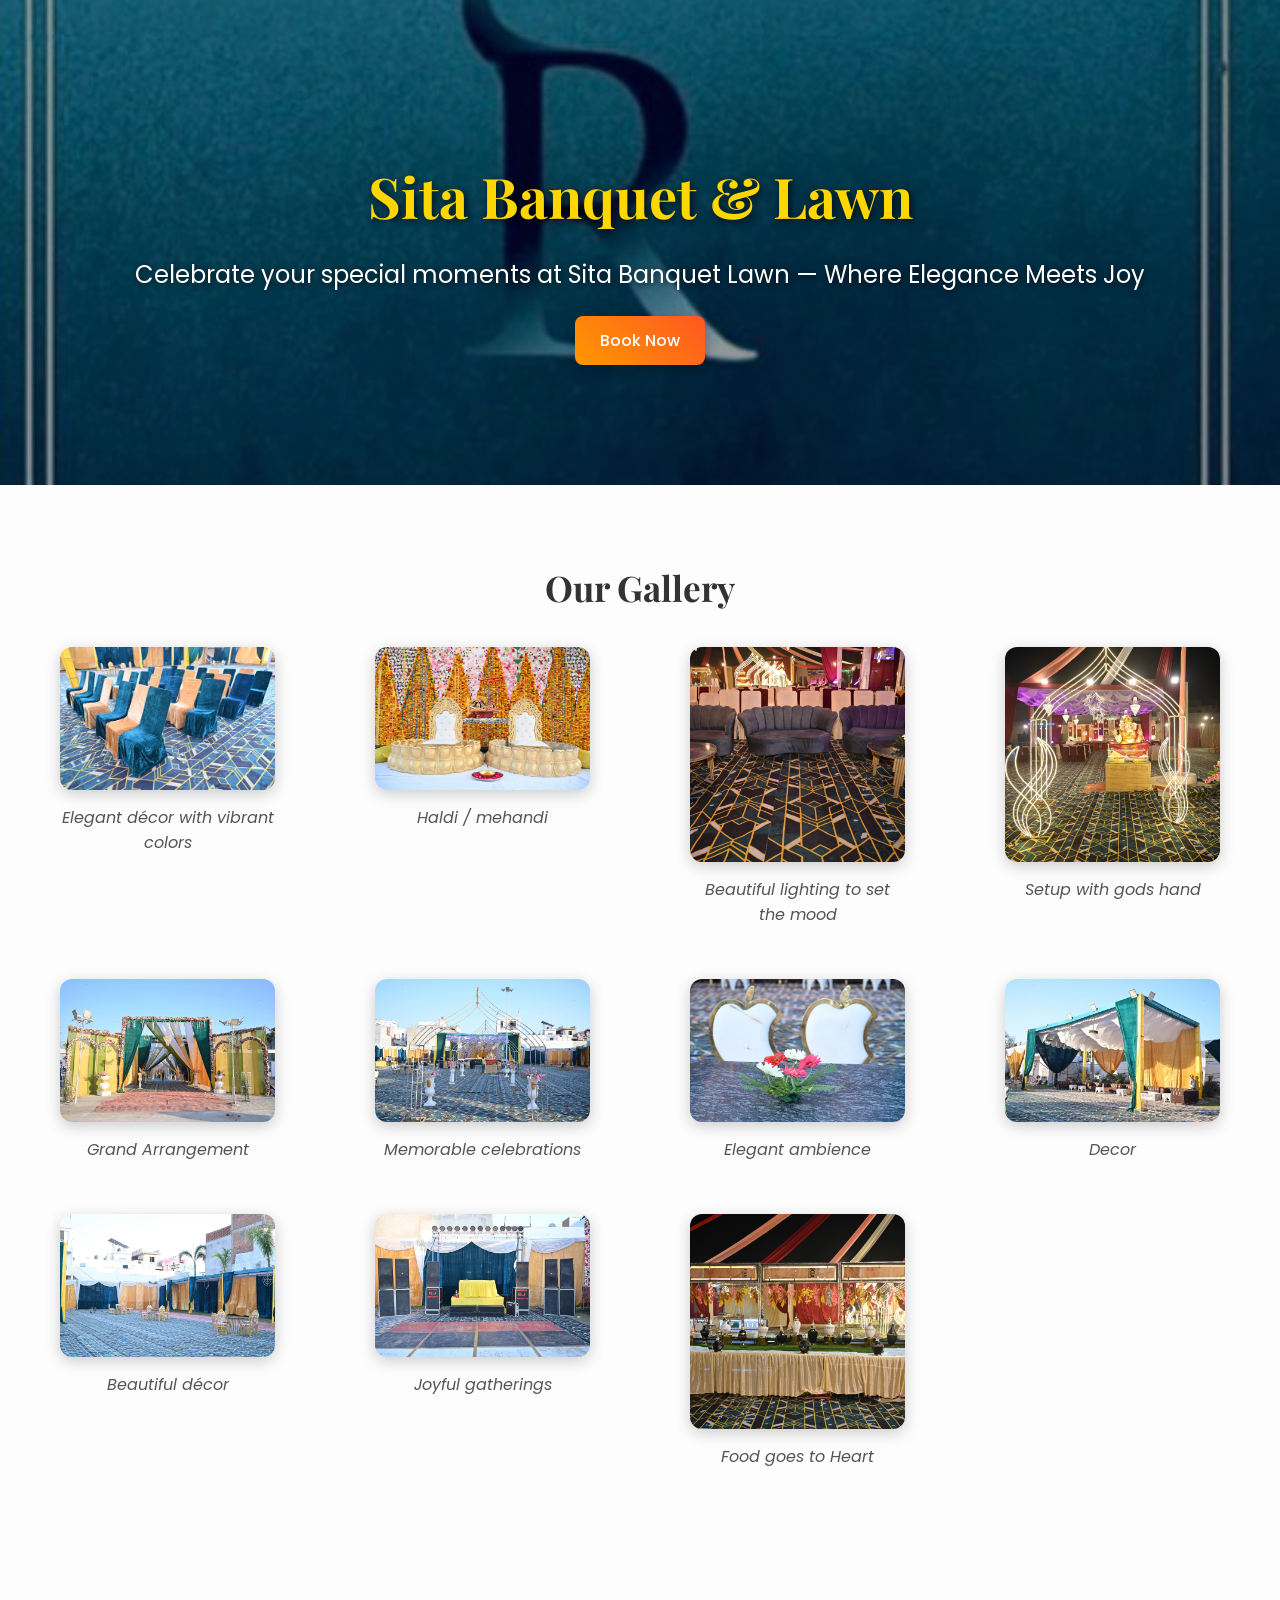
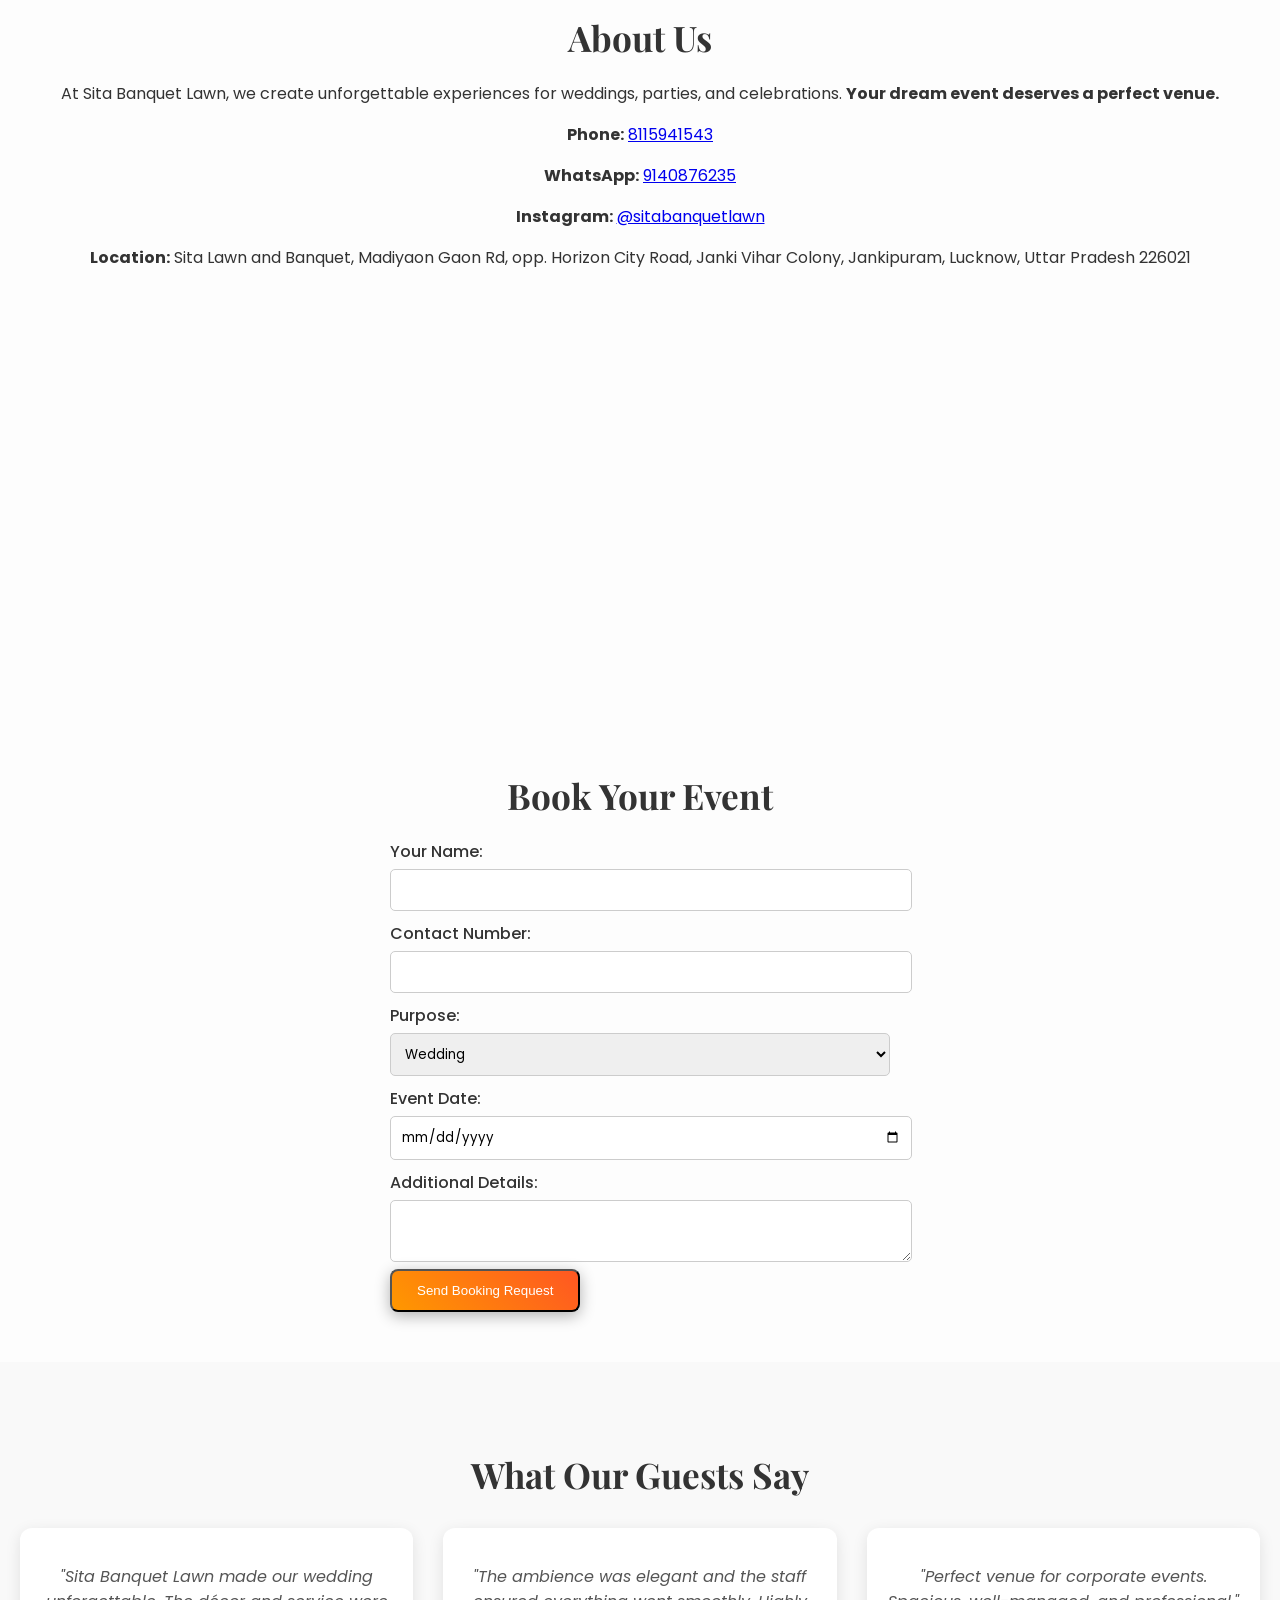
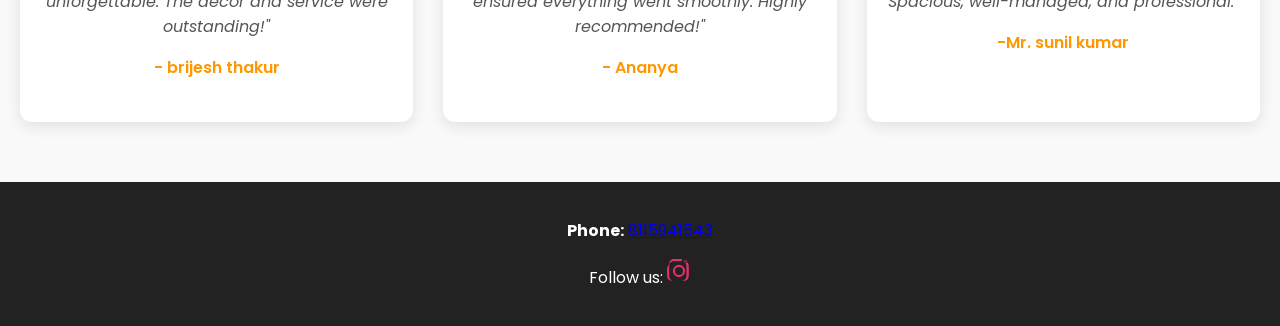
<file: Sitabanquet website/index.html>
<!DOCTYPE html>
<html lang="en">
<head>
  <meta charset="UTF-8">
  <meta name="viewport" content="width=device-width, initial-scale=1.0">
  <title>Sita Banquet & Lawn</title>
  <!-- Google Fonts -->
  <link href="https://fonts.googleapis.com/css2?family=Playfair+Display:wght@700&family=Poppins:wght@400;500&display=swap" rel="stylesheet">
  <link rel="stylesheet" href="style.css">
</head>
<body>
  <!-- Hero Section -->
  <header class="hero">
    <h1>Sita Banquet & Lawn</h1>
    <p>Celebrate your special moments at Sita Banquet Lawn — Where Elegance Meets Joy</p>
    <a href="#booking" class="btn">Book Now</a>
  </header>

  <!-- Gallery Section -->
  <section id="gallery">
    <h2>Our Gallery</h2>
    <div class="gallery-grid">
      <figure>
        <img src="gallery15.jpg.jpg" alt="Elegant Decor">
        <figcaption>Elegant décor with vibrant colors</figcaption>
      </figure>
      <figure>
        <img src="gallery2.jpg.jpg"alt="Haldi?Mhendi">
        <figcaption>Haldi / mehandi</figcaption>
      </figure>
      <figure>
        <img src="gallery13.jpg.jpg" alt="Lighting">
        <figcaption>Beautiful lighting to set the mood</figcaption>
      </figure>
      <figure>
        <img src="gallery14.jpg.jpg" alt="Setup with gods hand">
        <figcaption>Setup with gods hand </figcaption>
      </figure>
      <figure>
        <img src="gallery5.jpg.jpg" alt="Grand Arrangement">
        <figcaption>Grand Arrangement </figcaption>
      </figure>
      <figure><img src="gallery6.jpg.jpg" alt="Gallery Photo 6"><figcaption>Memorable celebrations</figcaption></figure>
    <figure><img src="gallery7.jpg.jpg" alt="Gallery Photo 7"><figcaption>Elegant ambience</figcaption></figure>
    <figure><img src="gallery8.jpg.jpg" alt="Gallery Photo 8"><figcaption> Decor </figcaption></figure>
    <figure><img src="gallery9.jpg.jpg" alt="Gallery Photo 9"><figcaption>Beautiful décor</figcaption></figure>
    <figure><img src="gallery10.jpg.jpg" alt="Gallery Photo 10"><figcaption>Joyful gatherings</figcaption></figure>

    <!-- Keep going until gallery24.jpg -->
    <figure><img src="gallery24.jpg.jpg" alt="Gallery Photo 24"><figcaption>Food goes to Heart</figcaption></figure>
  
    </div>
  </section>

  <!-- About Us Section -->
  <section id="about">
    <h2>About Us</h2>
    <p>At Sita Banquet Lawn, we create unforgettable experiences for weddings, parties, and celebrations. 
       <strong>Your dream event deserves a perfect venue.</strong></p>
    <p><strong>Phone:</strong> <a href="tel:8115941543">8115941543</a></p>
<p><strong>WhatsApp:</strong> <a href="https://wa.me/9140876235" target="_blank">9140876235</a></p>

    <p><strong>Instagram:</strong> <a href="https://www.instagram.com/sitabanquetlawn" target="_blank">@sitabanquetlawn</a></p>
    <p><strong>Location:</strong> Sita Lawn and Banquet, Madiyaon Gaon Rd, opp. Horizon City Road, Janki Vihar Colony, Jankipuram, Lucknow, Uttar Pradesh 226021</p>
    <!-- Google Maps Embed -->
<iframe 
  src="https://www.google.com/maps/embed?pb=!1m18!1m12!1m3!1d3559.123456789!2d80.921234!3d26.912345!2m3!1f0!2f0!3f0!3m2!1i1024!2i768!4f13.1!3m3!1m2!1s0x39995709935149b7%3A0xace07eaf3c9c4bd6!2sSita%20Lawn%20and%20Banquet!5e0!3m2!1sen!2sin!4v1719234567890!5m2!1sen!2sin"
  width="100%" height="350" style="border:0;" allowfullscreen="" loading="lazy">
</iframe>

  </section>

  <!-- Booking Section -->
  <section id="booking">
    <h2>Book Your Event</h2>
    <form id="bookingForm">
      <label for="name">Your Name:</label>
      <input type="text" id="name" required>

      <label for="contact">Contact Number:</label>
      <input type="text" id="contact" required>

      <label for="purpose">Purpose:</label>
      <select id="purpose" required>
        <option value="Wedding">Wedding</option>
        <option value="Birthday">Birthday</option>
        <option value="Party">Party</option>
        <option value="Corporate Event">Corporate Event</option>
        <option value="Other">Other</option>
      </select>

      <label for="date">Event Date:</label>
      <input type="date" id="date" required>

      <label for="message">Additional Details:</label>
      <textarea id="message"></textarea>

      <button type="submit" class="btn">Send Booking Request</button>
    </form>
  </section>
<!-- Blog / Testimonials Section -->
<section id="testimonials">
  <h2>What Our Guests Say</h2>
  <div class="testimonial-grid">
    <article class="testimonial">
      <p>"Sita Banquet Lawn made our wedding unforgettable. The décor and service were outstanding!"</p>
      <h4>- brijesh thakur</h4>
    </article>
    <article class="testimonial">
      <p>"The ambience was elegant and the staff ensured everything went smoothly. Highly recommended!"</p>
      <h4>- Ananya</h4>
    </article>
    <article class="testimonial">
      <p>"Perfect venue for corporate events. Spacious, well-managed, and professional."</p>
      <h4>-Mr. sunil kumar</h4>
    </article>
  </div>
</section>

  <!-- Footer -->
  <footer>
    <p><strong>Phone:</strong> <a href="tel:8115941543">8115941543</a></p>
<p>
   
  <a href="https://www.instagram.com/sitabanquetlawn" target="_blank">
    
  </a>
</p>
<p>
   
  <p>
  Follow us: 
  <a href="https://www.instagram.com/sitabanquetlawn" target="_blank" style="display:inline-block;">
    <!-- Instagram SVG Icon -->
    <svg xmlns="http://www.w3.org/2000/svg" width="24" height="24" fill="#E1306C" viewBox="0 0 24 24">
      <path d="M12 2.163c3.204 0 3.584.012 4.85.07 1.366.062 2.633.334 3.608 1.31.975.975 1.248 2.242 1.31 3.608.058 1.266.07 1.646.07 4.85s-.012 3.584-.07 4.85c-.062 1.366-.335 2.633-1.31 3.608-.975.975-2.242 1.248-3.608 1.31-1.266.058-1.646.07-4.85.07s-3.584-.012-4.85-.07c-1.366-.062-2.633-.335-3.608-1.31-.975-.975-1.248-2.242-1.31-3.608-.058-1.266-.07-1.646-.07-4.85s.012-3.584.07-4.85c.062-1.366.335-2.633 1.31-3.608.975-.975 2.242-1.248 3.608-1.31 1.266-.058 1.646-.07 4.85-.07zm0-2.163C8.741 0 8.332.013 7.052.072 5.773.131 4.602.407 3.635 1.374 2.668 2.341 2.392 3.512 2.333 4.791.013 8.332 0 8.741 0 12s.013 3.668.072 4.948c.059 1.279.335 2.45 1.302 3.417.967.967 2.138 1.243 3.417 1.302 1.28.059 1.689.072 4.948.072s3.668-.013 4.948-.072c1.279-.059 2.45-.335 3.417-1.302.967-.967 1.243-2.138 1.302-3.417.059-1.28.072-1.689.072-4.948s-.013-3.668-.072-4.948c-.059-1.279-.335-2.45-1.302-3.417-.967-.967-2.138-1.243-3.417-1.302C15.668.013 15.259 0 12 0zm0 5.838a6.162 6.162 0 1 0 0 12.324 6.162 6.162 0 0 0 0-12.324zm0 10.162a3.999 3.999 0 1 1 0-7.998 3.999 3.999 0 0 1 0 7.998zm6.406-11.845a1.44 1.44 0 1 0 0-2.881 1.44 1.44 0 0 0 0 2.881z"/>
    </svg>
  </a>
</p>

  </footer>
<!-- Lightbox -->
<div id="lightbox" class="lightbox">
  <span class="close">&times;</span>
  <img class="lightbox-content" id="lightbox-img">
  <div id="caption"></div>
</div>

  <script src="script.js"></script>
</body>
</html>
</file>
<file: Sitabanquet website/style.css>
body {
  font-family: 'Poppins', sans-serif;
  margin: 0;
  padding: 0;
  background: #fdfdfd;
  color: #333;
}

/* Hero Section */
.hero {
  position: relative;
  background: url('image.jpg.jpeg') center/cover no-repeat;
  text-align: center;
  padding: 120px 20px;
  color: white;
}

.hero::before {
  content: "";
  position: absolute;
  top: 0; left: 0;
  width: 100%; height: 100%;
  background: rgba(0, 0, 0, 0.4);
  z-index: 1;
}

.hero h1, .hero p, .hero .btn {
  position: relative;
  z-index: 2;
}

.hero h1 {
  font-family: 'Playfair Display', serif;
  font-size: 3.5em;
  font-weight: bold;
  color: #FFD700;
  text-shadow: 2px 2px 8px rgba(0,0,0,0.8);
  margin-bottom: 20px;
}

.hero p {
  font-size: 1.5em;
  color: #fff;
  text-shadow: 1px 1px 6px rgba(0,0,0,0.7);
}

.btn {
  display: inline-block;
  padding: 12px 25px;
  background: #ff9800;
  color: white;
  text-decoration: none;
  border-radius: 8px;
  transition: 0.3s;
  font-weight: 500;
}
.btn {
  display: inline-block;
  padding: 12px 25px;
  background: linear-gradient(45deg, #ff9800, #ff5722);
  color: white;
  text-decoration: none;
  border-radius: 8px;
  transition: 0.3s;
  font-weight: 500;
  box-shadow: 0 4px 15px rgba(0,0,0,0.3);
}

.btn:hover {
  background: linear-gradient(45deg, #e68900, #d84315);
  box-shadow: 0 6px 20px rgba(0,0,0,0.4);
}



/* Sections */
section {
  padding: 50px 20px;
  text-align: center;
}

h2 {
  font-family: 'Playfair Display', serif;
  font-size: 2.2em;
  margin-bottom: 20px;
}

/* Gallery */
.gallery-grid {
  display: grid;
  grid-template-columns: repeat(auto-fit, minmax(250px, 1fr));
  gap: 20px;
}

.gallery-grid img {
  width: 100%;
  border-radius: 12px;
  box-shadow: 0 4px 15px rgba(0,0,0,0.2);
}

.gallery-grid figcaption {
  margin-top: 8px;
  font-size: 1em;
  color: #555;
  font-style: italic;
}
/* Gallery Animations */
.gallery-grid img {
  width: 100%;
  border-radius: 12px;
  box-shadow: 0 4px 15px rgba(0,0,0,0.2);
  opacity: 0; /* start hidden */
  transform: scale(0.95); /* slightly smaller */
  transition: opacity 1s ease, transform 0.5s ease;
}

.gallery-grid img.appear {
  opacity: 1;
  transform: scale(1); /* zoom to normal size */
}

.gallery-grid img:hover {
  transform: scale(1.05); /* zoom on hover */
}
/* Lightbox Styles */
.lightbox {
  display: none; /* hidden by default */
  position: fixed;
  z-index: 999;
  left: 0; top: 0;
  width: 100%; height: 100%;
  background: rgba(0,0,0,0.9);
  justify-content: center;
  align-items: center;
  flex-direction: column;
}

.lightbox-content {
  max-width: 100%;
  max-height: 100%;
  border-radius: 0;
  box-shadow: 0 0 20px rgba(255,255,255,0.3);
}

.lightbox #caption {
  margin-top: 15px;
  color: #fff;
  font-size: 1.2em;
  text-align: center;
}

.lightbox .close {
  position: absolute;
  top: 20px; right: 30px;
  color: #fff;
  font-size: 2em;
  cursor: pointer;
}


/* Form */
form {
  max-width: 500px;
  margin: auto;
  text-align: left;
}

form label {
  display: block;
  margin-top: 10px;
  font-weight: 500;
}

form input, form select, form textarea {
  width: 100%;
  padding: 10px;
  margin-top: 5px;
  border: 1px solid #ccc;
  border-radius: 5px;
  font-family: 'Poppins', sans-serif;
}
/* Testimonials Section */
#testimonials {
  background: #f9f9f9;
  padding: 60px 20px;
  text-align: center;
}

.testimonial-grid {
  display: grid;
  grid-template-columns: repeat(auto-fit, minmax(280px, 1fr));
  gap: 30px;
  margin-top: 30px;
}

.testimonial {
  background: #fff;
  padding: 20px;
  border-radius: 12px;
  box-shadow: 0 4px 15px rgba(0,0,0,0.1);
  transition: transform 0.3s ease;
}

.testimonial:hover {
  transform: translateY(-5px);
}

.testimonial p {
  font-style: italic;
  color: #555;
}

.testimonial h4 {
  margin-top: 15px;
  color: #ff9800;
  font-weight: 600;
}
.testimonial {
  opacity: 0;
  transform: translateY(20px);
  transition: opacity 1s ease, transform 0.5s ease;
}

.testimonial.appear {
  opacity: 1;
  transform: translateY(0);
}

/* Footer */
footer {
  background: #222;
  color: white;
  text-align: center;
  padding: 20px;
  font-family: 'Poppins', sans-serif;
}
footer svg {
  transition: transform 0.3s ease;
}
footer svg:hover {
  transform: scale(1.2);
@media (max-width: 768px) {
  .hero h1 {
    font-size: 2.5em;
  }
  .hero p {
    font-size: 1.2em;
  }
}
}
section {
  opacity: 0;
  transform: translateY(30px);
  transition: opacity 1s ease, transform 0.8s ease;
}

section.appear {
  opacity: 1;
  transform: translateY(0);
}
</file>
